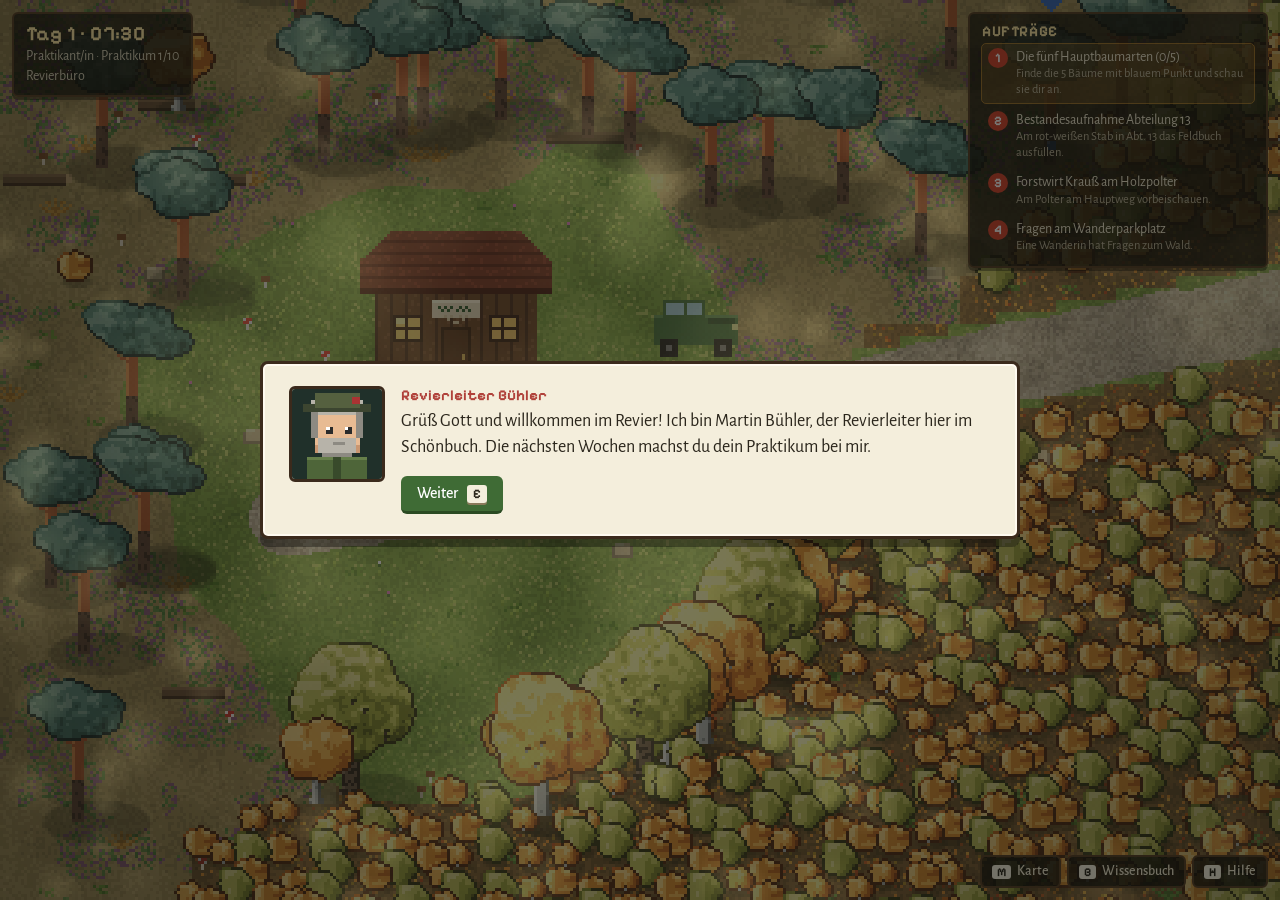
<file: spiel/index.html>
<!doctype html>
<html lang="de">
<head>
<meta charset="utf-8">
<meta name="viewport" content="width=device-width, initial-scale=1">
<title>Waldland – Ein Revier im Schönbuch</title>
<link rel="preconnect" href="https://fonts.googleapis.com">
<link rel="stylesheet" href="https://fonts.googleapis.com/css2?family=Alegreya:ital,wght@0,500;0,700;1,500&family=Alegreya+Sans:wght@400;500;700&family=Pixelify+Sans:wght@500;700&display=swap">
<link rel="stylesheet" href="style.css">
</head>
<body>
<div id="spiel">
  <canvas id="welt"></canvas>

  <div id="hud-links" class="hud">
    <div class="hud-tag" id="hud-tag">Tag 1</div>
    <div class="hud-zeile" id="hud-rang">Praktikant/in</div>
    <div class="hud-zeile" id="hud-ort">Schönbuch</div>
  </div>

  <div id="hud-auftraege" class="hud">
    <div class="hud-titel">Aufträge</div>
    <ol id="auftragsliste"></ol>
  </div>

  <div id="hinweis" hidden></div>
  <div id="toast" hidden></div>

  <div id="knoepfe">
    <button id="k-karte" title="Forstkarte (M)"><span>M</span>Karte</button>
    <button id="k-buch" title="Wissensbuch (B)"><span>B</span>Wissensbuch</button>
    <button id="k-hilfe" title="Steuerung (H)"><span>H</span>Hilfe</button>
  </div>

  <div id="overlay" hidden><div id="panel"></div></div>
  <div id="laden"><div>Waldland</div><p>Der Wald wird gezeichnet …</p></div>
</div>

<script src="js/util.js"></script>
<script src="daten/wissen.js"></script>
<script src="daten/fotos.js" onerror="window.FOTOS={}"></script>
<script src="js/sprites.js"></script>
<script src="js/welt.js"></script>
<script src="js/karte.js"></script>
<script src="js/lernen.js"></script>
<script src="js/ui.js"></script>
<script src="js/spiel.js"></script>
</body>
</html>
</file>
<file: spiel/style.css>
/* Waldland – Oberfläche. Feldbuch-Papier über Pixelwald. */
:root {
  --papier: #f4eedc; --papier2: #ebe2c8; --tinte: #2b261c; --tinte2: #6a5f48;
  --gruen: #3f6b35; --gruen-h: #5a8a48; --rot: #b0413a; --gold: #e8a33a; --blau: #2f6fd6;
  --holz: #3b2a1c; --holz2: #5a4029;
  --f-pixel: "Pixelify Sans", "Courier New", monospace;
  --f-text: "Alegreya Sans", "Segoe UI", system-ui, sans-serif;
  --f-titel: "Alegreya", Georgia, serif;
}
* { box-sizing: border-box; }
[hidden] { display: none !important; }
html, body { margin: 0; height: 100%; background: #10140e; overflow: hidden; }
body { font: 17px/1.45 var(--f-text); color: var(--tinte); }
#spiel { position: fixed; inset: 0; }
#welt { position: absolute; left: 0; top: 0; image-rendering: pixelated; image-rendering: crisp-edges; }

.hud { position: absolute; background: rgba(28, 24, 16, 0.78); color: #f3ead2; border: 2px solid #5a4029; border-radius: 6px; padding: 8px 12px; box-shadow: 0 3px 0 rgba(0,0,0,.35); }
#hud-links { left: 12px; top: 12px; min-width: 170px; }
.hud-tag { font: 700 20px var(--f-pixel); color: #fbe3a2; letter-spacing: .02em; }
.hud-zeile { font-size: 14px; color: #d8cfb6; }
#hud-auftraege { right: 12px; top: 12px; width: 300px; max-width: calc(100vw - 220px); }
.hud-titel { font: 700 15px var(--f-pixel); color: #fbe3a2; margin-bottom: 4px; letter-spacing: .04em; text-transform: uppercase; }
#auftragsliste { list-style: none; margin: 0; padding: 0; display: flex; flex-direction: column; gap: 4px; }
#auftragsliste li { display: grid; grid-template-columns: 22px 1fr; gap: 6px; font-size: 14px; line-height: 1.3; padding: 4px 6px; border-radius: 4px; cursor: pointer; }
#auftragsliste li:hover { background: rgba(255,255,255,.06); }
#auftragsliste li.aktiv { background: rgba(232,163,58,.18); outline: 1px solid rgba(232,163,58,.6); }
#auftragsliste li.fertig { color: #9a947f; text-decoration: line-through; }
#auftragsliste .nr { font: 700 13px var(--f-pixel); width: 20px; height: 20px; border-radius: 50%; background: #d4462f; color: #fff; display: grid; place-items: center; }
#auftragsliste li.fertig .nr { background: #5a7a4a; }
#auftragsliste small { display: block; color: #bdb39a; font-size: 12.5px; }

#hinweis { position: absolute; left: 50%; bottom: 22px; transform: translateX(-50%); background: rgba(28,24,16,.86); color: #fbf3dc; border: 2px solid #8a6a40; border-radius: 6px; padding: 6px 14px; font-size: 16px; white-space: nowrap; }
#hinweis kbd, .taste { font: 700 13px var(--f-pixel); background: #f4eedc; color: #2b261c; border-radius: 3px; padding: 1px 6px; margin-right: 6px; box-shadow: 0 2px 0 #8a7a5a; }
#toast { position: absolute; left: 50%; top: 18px; transform: translateX(-50%); background: var(--papier); color: var(--tinte); border: 2px solid var(--holz2); border-radius: 6px; padding: 8px 16px; font-weight: 500; box-shadow: 0 4px 0 rgba(0,0,0,.3); animation: einblenden .25s ease-out; }
@keyframes einblenden { from { opacity: 0; transform: translate(-50%, -8px); } to { opacity: 1; transform: translate(-50%, 0); } }

#knoepfe { position: absolute; right: 12px; bottom: 12px; display: flex; gap: 6px; }
#knoepfe button { font: 500 14px var(--f-text); background: rgba(28,24,16,.82); color: #f3ead2; border: 2px solid #5a4029; border-radius: 6px; padding: 6px 10px; cursor: pointer; display: flex; align-items: center; gap: 6px; }
#knoepfe button:hover { border-color: var(--gold); }
#knoepfe button span { font: 700 12px var(--f-pixel); background: #f4eedc; color: #2b261c; border-radius: 3px; padding: 0 5px; }

#overlay { position: absolute; inset: 0; background: rgba(10, 12, 8, 0.55); display: grid; place-items: center; padding: 16px; }
#panel { background: var(--papier); border: 3px solid var(--holz); border-radius: 8px; box-shadow: 0 8px 0 rgba(0,0,0,.35), inset 0 0 0 2px #fffaf0; width: min(760px, 100%); max-height: calc(100vh - 32px); overflow: auto; padding: 22px 26px; position: relative; }
#panel.breit { width: min(1100px, 100%); }
#panel.voll { width: 100%; height: 100%; max-height: none; padding: 14px; display: flex; flex-direction: column; }
#panel h2 { font: 700 26px var(--f-titel); margin: 0 0 4px; }
#panel h3 { font: 700 19px var(--f-titel); margin: 14px 0 6px; }
#panel .unter { font: italic 16px var(--f-titel); color: var(--tinte2); margin: 0 0 12px; }
#panel p { margin: 0 0 10px; max-width: 70ch; }
.etikett { font: 700 12px var(--f-pixel); letter-spacing: .06em; text-transform: uppercase; color: var(--gruen); }
.modul { font-size: 13.5px; color: var(--tinte2); background: var(--papier2); border-radius: 4px; padding: 4px 8px; display: inline-block; margin: 2px 0 10px; }

.knopfreihe { display: flex; flex-wrap: wrap; gap: 8px; margin-top: 14px; }
.knopf { font: 500 16px var(--f-text); background: var(--gruen); color: #fff; border: 0; border-bottom: 3px solid #2a4a22; border-radius: 6px; padding: 8px 16px; cursor: pointer; }
.knopf:hover { background: var(--gruen-h); }
.knopf.zweit { background: #d8ccad; color: var(--tinte); border-bottom-color: #a8987a; }
.knopf:focus-visible, .wahl:focus-visible { outline: 3px solid var(--gold); outline-offset: 2px; }

/* Dialog */
.dialog { display: grid; grid-template-columns: 96px 1fr; gap: 16px; align-items: start; }
.dialog canvas { width: 96px; height: 96px; image-rendering: pixelated; border: 3px solid var(--holz); border-radius: 6px; }
.sprecher { font: 700 15px var(--f-pixel); color: var(--rot); margin-bottom: 4px; }
.redetext { font-size: 18px; min-height: 3em; }
.wahlen { display: flex; flex-direction: column; gap: 6px; margin-top: 10px; }
.wahl { text-align: left; font: 16px var(--f-text); background: #fffaf0; border: 2px solid #cdbf9c; border-radius: 6px; padding: 8px 12px; cursor: pointer; color: var(--tinte); }
.wahl:hover { border-color: var(--gruen); }
.wahl b { font-family: var(--f-pixel); color: var(--tinte2); margin-right: 8px; }
.wahl.richtig { border-color: var(--gruen); background: #e2efd6; }
.wahl.falsch { border-color: var(--rot); background: #f6dcd6; text-decoration: line-through; }
.erklaerung { margin-top: 10px; padding: 10px 12px; border-radius: 6px; background: var(--papier2); border-left: 4px solid var(--gruen); }
.erklaerung.schlecht { border-left-color: var(--rot); }

/* Fotos */
.fotos { display: grid; grid-template-columns: repeat(auto-fill, minmax(130px, 1fr)); gap: 8px; margin: 8px 0 12px; }
.fotos.zwei { grid-template-columns: 1fr 1fr; }
.fotos.zwei img { aspect-ratio: 16 / 10; max-height: 34vh; }
.fotos figure { margin: 0; background: #fffaf0; border: 2px solid #d4c6a2; border-radius: 6px; overflow: hidden; display: flex; flex-direction: column; }
.fotos img { width: 100%; aspect-ratio: 4 / 3; object-fit: cover; display: block; background: #d8ccad; cursor: zoom-in; }
.fotos figcaption { font-size: 12.5px; padding: 3px 7px; color: var(--tinte2); display: flex; flex-wrap: wrap; justify-content: space-between; gap: 0 6px; }
.fotos figcaption span { font-weight: 500; }
.fotos figcaption i { font-style: normal; opacity: .75; }
.foto-fehlt { aspect-ratio: 4 / 3; display: grid; place-items: center; color: #8a7a5a; font-size: 13px; background: repeating-linear-gradient(45deg, #ece2c6 0 8px, #e4d8b8 8px 16px); }
.grossfoto { position: fixed; inset: 0; background: rgba(0,0,0,.85); display: grid; place-items: center; z-index: 5; cursor: zoom-out; padding: 20px; }
.grossfoto img { max-width: 100%; max-height: 82vh; border-radius: 6px; }
.grossfoto p { color: #ddd; font-size: 13px; text-align: center; margin-top: 8px; }

/* Merkmale */
.merkmale { display: grid; grid-template-columns: max-content 1fr; gap: 4px 14px; margin: 6px 0 10px; }
.merkmale dt { font-weight: 700; color: var(--gruen); }
.merkmale dd { margin: 0; }

/* Feldbuch-Formular */
.feldbuch { background: repeating-linear-gradient(#f8f3e2 0 27px, #d9cfb2 27px 28px); border: 2px solid #c8b890; border-radius: 6px; padding: 12px 16px; }
.feldbuch label { display: grid; grid-template-columns: 170px 1fr; align-items: center; gap: 10px; margin: 6px 0; font-weight: 500; }
.feldbuch select { font: 16px var(--f-text); padding: 5px 8px; border: 2px solid #b8a67e; border-radius: 4px; background: #fffaf0; }
.ergebnis { list-style: none; padding: 0; margin: 10px 0; }
.ergebnis li { padding: 6px 10px; border-radius: 4px; margin-bottom: 4px; }
.ergebnis li.ok { background: #e2efd6; } .ergebnis li.nein { background: #f6dcd6; }

/* Wissensbuch */
.buch { display: grid; grid-template-columns: 250px 1fr; gap: 18px; min-height: 420px; }
.buch nav { border-right: 2px dashed #c8b890; padding-right: 12px; display: flex; flex-direction: column; gap: 2px; }
.buch nav .kat { font: 700 12px var(--f-pixel); color: var(--tinte2); margin: 10px 0 2px; text-transform: uppercase; letter-spacing: .05em; }
.buch nav button { text-align: left; font: 15px var(--f-text); background: none; border: 0; padding: 5px 6px; border-radius: 4px; cursor: pointer; display: flex; justify-content: space-between; align-items: center; color: var(--tinte); }
.buch nav button:hover, .buch nav button.an { background: var(--papier2); }
.buch nav button.zu { color: #a89c80; }
.punkte { display: inline-flex; gap: 2px; }
.punkte i { width: 8px; height: 8px; border-radius: 2px; background: #d8ccad; display: inline-block; }
.punkte i.an { background: var(--gruen); }
.leer { color: var(--tinte2); font-style: italic; }

/* Karte */
.kartenkopf { display: flex; justify-content: space-between; align-items: center; gap: 12px; flex-wrap: wrap; margin-bottom: 8px; }
.kartenkopf h2 { margin: 0 !important; }
#kartenflaeche { flex: 1; min-height: 0; position: relative; background: #f6f3e8; border: 2px solid #c8b890; border-radius: 6px; overflow: hidden; }
#kartencanvas { width: 100%; height: 100%; display: block; }
.legende { font-size: 13px; color: var(--tinte2); display: flex; gap: 14px; flex-wrap: wrap; }

/* Posteingang & Bericht */
.briefe { display: flex; flex-direction: column; gap: 10px; margin: 10px 0; }
.brief { background: #fffaf0; border: 2px solid #d4c6a2; border-left: 6px solid var(--rot); border-radius: 6px; padding: 10px 14px; }
.brief b { font-family: var(--f-titel); font-size: 18px; }
.brief .von { font-size: 13px; color: var(--tinte2); }
.balken { height: 10px; background: #d8ccad; border-radius: 5px; overflow: hidden; }
.balken > i { display: block; height: 100%; background: var(--gruen); }
.bericht-liste { list-style: none; padding: 0; margin: 6px 0; display: flex; flex-direction: column; gap: 4px; }
.bericht-liste li { display: flex; justify-content: space-between; gap: 10px; background: #fffaf0; border-radius: 4px; padding: 5px 10px; }

#laden { position: absolute; inset: 0; display: grid; place-content: center; text-align: center; background: #10140e; color: #f3ead2; }
#laden div { font: 700 48px var(--f-pixel); color: #fbe3a2; }
#laden p { color: #b8ae94; }

.tasten { display: grid; grid-template-columns: max-content 1fr; gap: 6px 14px; align-items: center; }

@media (max-width: 720px) {
  .dialog { grid-template-columns: 64px 1fr; } .dialog canvas { width: 64px; height: 64px; }
  .buch { grid-template-columns: 1fr; } .buch nav { border-right: 0; }
  #hud-auftraege { width: 220px; }
  .feldbuch label { grid-template-columns: 1fr; }
}
</file>
